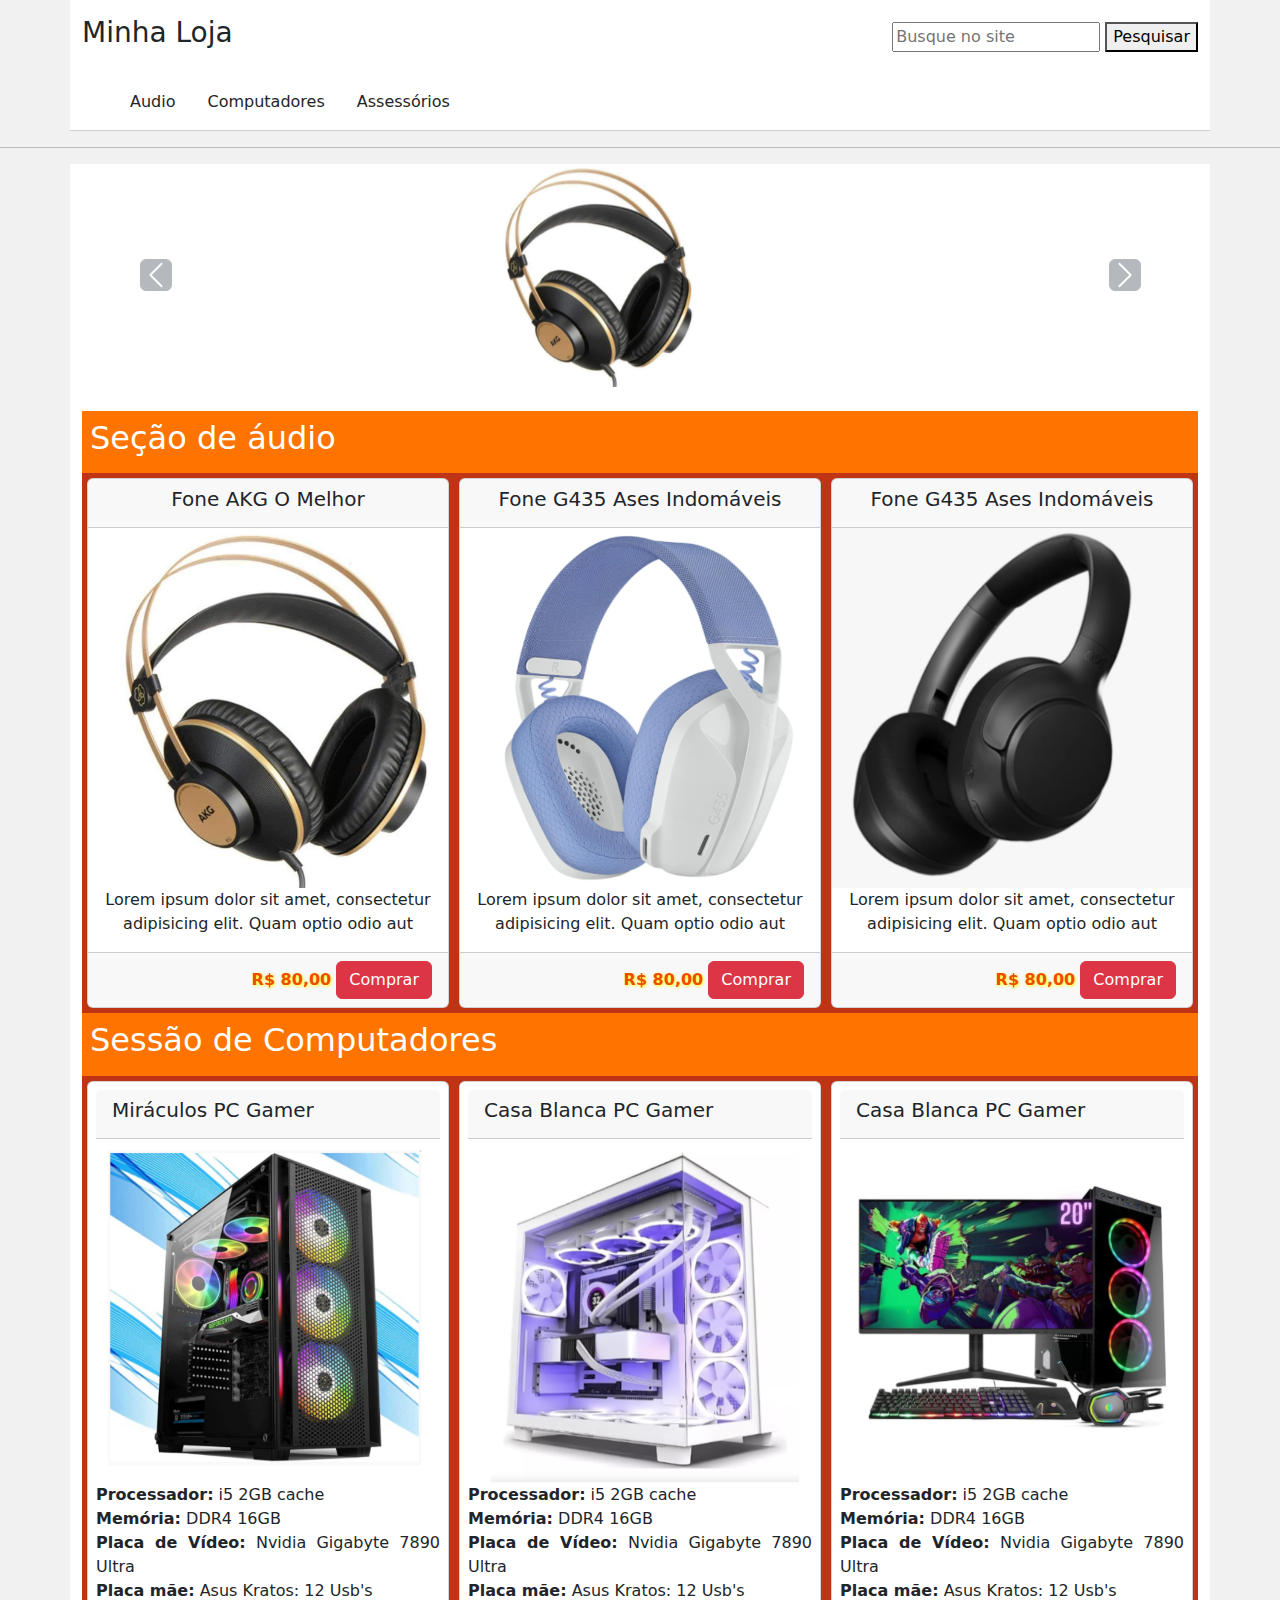
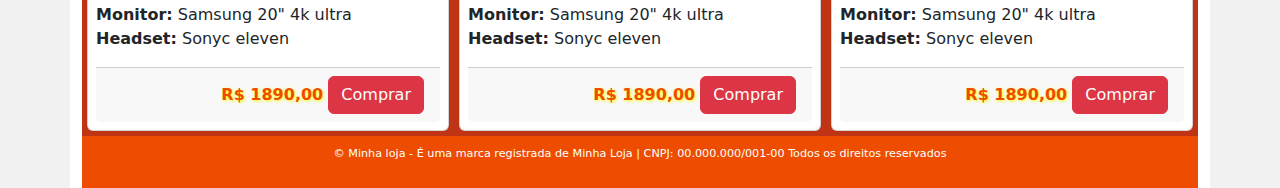
<file: index.html>
<!DOCTYPE html>
<html lang="pt-br">
    <head>
        <meta charset="UTF-8">
        <meta name="viewport" content="width=device-width, initial-scale=1.0">
        <!--Aqui abaixo fica o link do css em boostrap-->
        <link rel="stylesheet" href="./lib/bootstrap.min.css">
        <link rel="stylesheet" href="./main.css">

        <title>Minha Loja</title>
    </head>

<!-- Aqui começa a página-->
<body>
        <header class="container">
            <div class="containerHeader">
                <h3>Minha Loja</h3>
                <form>
                    <input type="search" placeholder="Busque no site">
                    <button type="submit">Pesquisar</button>
                </form>
            </div>
            <nav>
                <ul class="menu">
                    <li>
                            Audio
                        <ul class="submenu">

                            <li>
                                <a href="#HeadesetG">Headeset G</a>
                                </li>
                                 <li>
                                    <a href="#HeadesetP">Headeset P</a>
                                    </li>
                                    <li>
                                        <a href="#FoneG">Fones Grande</a>
                                    </li>
                                    <li>
                                        <a href="#FoneP">Fones Pequeno</a>
                                    </li>
                                    <li>
                                    <a href="#CaixaDeSom">Caixa de Som</a>
                                </li>
                                <li>
                                <a href="#Microfones">Microfones</a>
                            </li>
                        </ul>
                    </li>

                    <li>
                        Computadores
                        <ul class="submenu">
                            <li>
                                <a href="#Computadores">Computadores</a>
                            </li>
                            <li>
                                <a href="#Notebooks">Notebooks</a>
                            </li>




                            <li>
                                <a href="#FonteATX">Fonte ATX</a>
                            </li>
                            <li>
                                <a href="#Gabinetes">Gabinetes</a>
                            </li>
                            <li>
                                <a href="#KitPlacaMaeProcessMem">Kit Processador Placa Mãe Memoria</a>
                            </li>
                        </ul>
                    </li>

                    <li>
                        Assessórios
                        <ul class="submenu">
                            <li>
                                <a href="#">Adaptadores</a>
                            </li>
                            <li>
                                <a href="#">Cabos</a>
                            </li>
                            <li>
                                <a href="#HDExterno">HD Externo</a>
                            </li>
                            <li>
                                <a href="#Mouse">Mouse</a>
                            </li>
                            <li>
                                <a href="#MousePad">Mouse Pad</a>
                            </li>
                            <li>
                                <a href="#Teclado">Teclado</a>
                            </li>
                            
                        </ul>
                    </li>
                </ul>
                <div class="clear"></div>
            </nav>

        </header>

            <hr />
        <div class="container">
            <div class="row">
<!--Aqui temos um carousel de imagens dos produtos-->
                    <div id="carousel-produtos" class="carousel slide" data-bs-ride="carousel">
                        <div class="carousel-inner">
                            <div data-bs-interval="700" class="carousel-item active">
                                <img src="./imagens/Fone01.jpg" alt="Fone headset AKG">
                            </div>
                            <div class="carousel-item">
                                <img src="./imagens/Fone02.png" alt="Fone headset G435">
                            </div>
                            <div class="carousel-item">
                                <img src="./imagens/Fone03.png" alt="Fone headset Black 8">
                            </div>
                            <div class="carousel-item">
                                <img src="./imagens/PC Gamer 01.png" alt="PC Gamer Black Cooler Color">
                            </div>
                            <div class="carousel-item">
                                <img src="./imagens/PC Gamer 02.png" alt="PC Gamer Casa Blanca">
                            </div>
                            <div class="carousel-item">
                                <img src="./imagens/PC Gamer 03.png" alt="PC Gamer Completo">
                            </div>
                        </div>
                            <button data-bs-target="#carousel-produtos" data-bs-slide="prev" class="carousel-control-prev" type="button">
                                <span class="carousel-control-prev-icon btn btn-secondary"></span>
                            </button>

                            <button data-bs-target="#carousel-produtos" data-bs-slide="next" class="carousel-control-next" type="button">
                                <span class="carousel-control-next-icon btn btn-secondary"></span>
                            </button>
                        </div>
            </div>

        <br />

<!--Aqui entra a linha 1 de produtos-->
            <div id="produtos" class="row g-0" style="background-color: rgb(190, 52, 21);" >
                <div id="Audio" class="header" style="background-color: rgb(255, 115, 0); color: rgb(255, 255, 255); padding: 8px;">
                    <h2>Seção de áudio</h2>
                </div>
                    <div class="col-sm-12 col-md-6 col-lg-4" style="padding: 5px;">
                        <div class="card" style="text-align: center;">
                            <div class="card-header">
                                <h5>Fone AKG O Melhor</h5>
                            </div>
                                <img style="width: 100%;" src="./imagens/Fone01.jpg" alt="">
                            <div class="car-body">
                                <p>Lorem ipsum dolor sit amet, consectetur adipisicing elit. Quam optio odio aut</p>
                            </div>
                            <div class="card-footer" style="text-align: end;">
                                <strong style="text-shadow: 1px 1px 3px #ffff00; color: rgb(238, 76, 0); ">R$ 80,00</strong>
                                <a href="#" class="btn btn-danger">Comprar</a>
                            </div>
                        </div>
                    </div>

                    <div class="col-sm-12 col-md-6 col-lg-4" style="padding: 5px;">
                        <div class="card" style="text-align: center;">
                            <div class="card-header">
                                <h5>Fone G435 Ases Indomáveis</h5>
                            </div>
                                <img style="width: 100%;" src="./imagens/Fone02.png" alt="">
                            <div class="car-body">
                                <p>Lorem ipsum dolor sit amet, consectetur adipisicing elit. Quam optio odio aut</p>
                            </div>
                            <div class="card-footer" style="text-align: end;">
                                <strong style="text-shadow: 1px 1px 3px #ffff00; color: rgb(238, 76, 0); ">R$ 80,00</strong>
                                <a href="#" class="btn btn-danger">Comprar</a>
                            </div>
                        </div>
                    </div>

                    <div class="col-sm-12 col-md-6 col-lg-4" style="padding: 5px;">
                        <div class="card" style="text-align: center;">
                            <div class="card-header">
                                <h5>Fone G435 Ases Indomáveis</h5>
                            </div>
                                <img style="width: 100%;" src="./imagens/Fone03.png" alt="">
                            <div class="car-body">
                                <p>Lorem ipsum dolor sit amet, consectetur adipisicing elit. Quam optio odio aut</p>
                            </div>
                            <div class="card-footer" style="text-align: end;">
                                <strong style="text-shadow: 1px 1px 3px #ffff00; color: rgb(238, 76, 0); ">R$ 80,00</strong>
                                <a href="#" class="btn btn-danger">Comprar</a>
                            </div>
                        </div>
                    </div>
                </div>
<!--Aqui entra a linha 2 de produtos-->
            <div id="produtos" class="row g-0" style="background-color: rgb(190, 52, 21);" >
                    <div id="Computadores" class="header" style="background-color: rgb(255, 115, 0); color: rgb(255, 255, 255); padding: 8px;">
                        <h2>Sessão de Computadores</h2>
                    </div>
                <div class="col-sm-12 col-md-6 col-lg-4" style="padding: 5px;">
                    <div class="card" style="text-align: justify; padding: 8px;">
                        <div class="card-header">
                            <h5>Miráculos PC Gamer</h5>
                        </div>
                            <img style="width: 100%;" src="./imagens/PC Gamer 01.png" alt="">
                        <div class="car-body">
                            <p><strong>Processador:</strong> i5 2GB cache 
                                <br />
                                <strong>Memória:</strong> DDR4 16GB
                                <br />
                                <strong>Placa de Vídeo:</strong> Nvidia Gigabyte 7890 Ultra
                                <br />
                                <strong>Placa mãe:</strong> Asus Kratos: 12 Usb's
                                <br/>
                                <strong>Monitor:</strong> Samsung 20" 4k ultra
                                <br />
                                <strong>Headset:</strong> Sonyc eleven
                            </p>
                        </div>
                        <div class="card-footer" style="text-align: end;">
                            <strong style="text-shadow: 1px 1px 3px #ffff00; color: rgb(238, 76, 0); ">R$ 1890,00</strong>
                            <a href="#" class="btn btn-danger">Comprar</a>
                        </div>
                    </div>
                </div>

                <div class="col-sm-12 col-md-6 col-lg-4" style="padding: 5px;">
                    <div class="card" style="text-align: justify; padding: 8px;">
                        <div class="card-header">
                            <h5>Casa Blanca PC Gamer</h5>
                        </div>
                            <img style="width: 100%;" src="./imagens/PC Gamer 02.png" alt="">
                        <div class="car-body">
                            <p><strong>Processador:</strong> i5 2GB cache 
                                <br />
                                <strong>Memória:</strong> DDR4 16GB
                                <br />
                                <strong>Placa de Vídeo:</strong> Nvidia Gigabyte 7890 Ultra
                                <br />
                                <strong>Placa mãe:</strong> Asus Kratos: 12 Usb's
                                <br/>
                                <strong>Monitor:</strong> Samsung 20" 4k ultra
                                <br />
                                <strong>Headset:</strong> Sonyc eleven
                            </p>
                        </div>
                        <div class="card-footer" style="text-align: end;">
                            <strong style="text-shadow: 1px 1px 3px #ffff00; color: rgb(238, 76, 0); ">R$ 1890,00</strong>
                            <a href="#" class="btn btn-danger">Comprar</a>
                        </div>
                    </div>
                </div>

                <div class="col-sm-12 col-md-6 col-lg-4" style="padding: 5px;">
                    <div class="card" style="text-align: justify; padding: 8px;">
                        <div class="card-header">
                            <h5>Casa Blanca PC Gamer</h5>
                        </div>
                            <img style="width: 100%;" src="./imagens/PC Gamer 03.png" alt="">
                        <div class="car-body">
                            <p><strong>Processador:</strong> i5 2GB cache 
                                <br />
                                <strong>Memória:</strong> DDR4 16GB
                                <br />
                                <strong>Placa de Vídeo:</strong> Nvidia Gigabyte 7890 Ultra
                                <br />
                                <strong>Placa mãe:</strong> Asus Kratos: 12 Usb's
                                <br/>
                                <strong>Monitor:</strong> Samsung 20" 4k ultra
                                <br />
                                <strong>Headset:</strong> Sonyc eleven
                            </p>
                        </div>
                        <div class="card-footer" style="text-align: end;">
                            <strong style="text-shadow: 1px 1px 3px #ffff00; color: rgb(238, 76, 0); ">R$ 1890,00</strong>
                            <a href="#" class="btn btn-danger">Comprar</a>
                        </div>
                    </div>
                </div>
            </div>
            <div class="footer container">
                <p>&copy; Minha loja - É uma marca registrada de Minha Loja | CNPJ: 00.000.000/001-00 Todos os direitos reservados</p>
            </div>
        </div>

    <script src="./lib/bootstrap.bundle.min.js"></script>
</body>
</html>
</file>
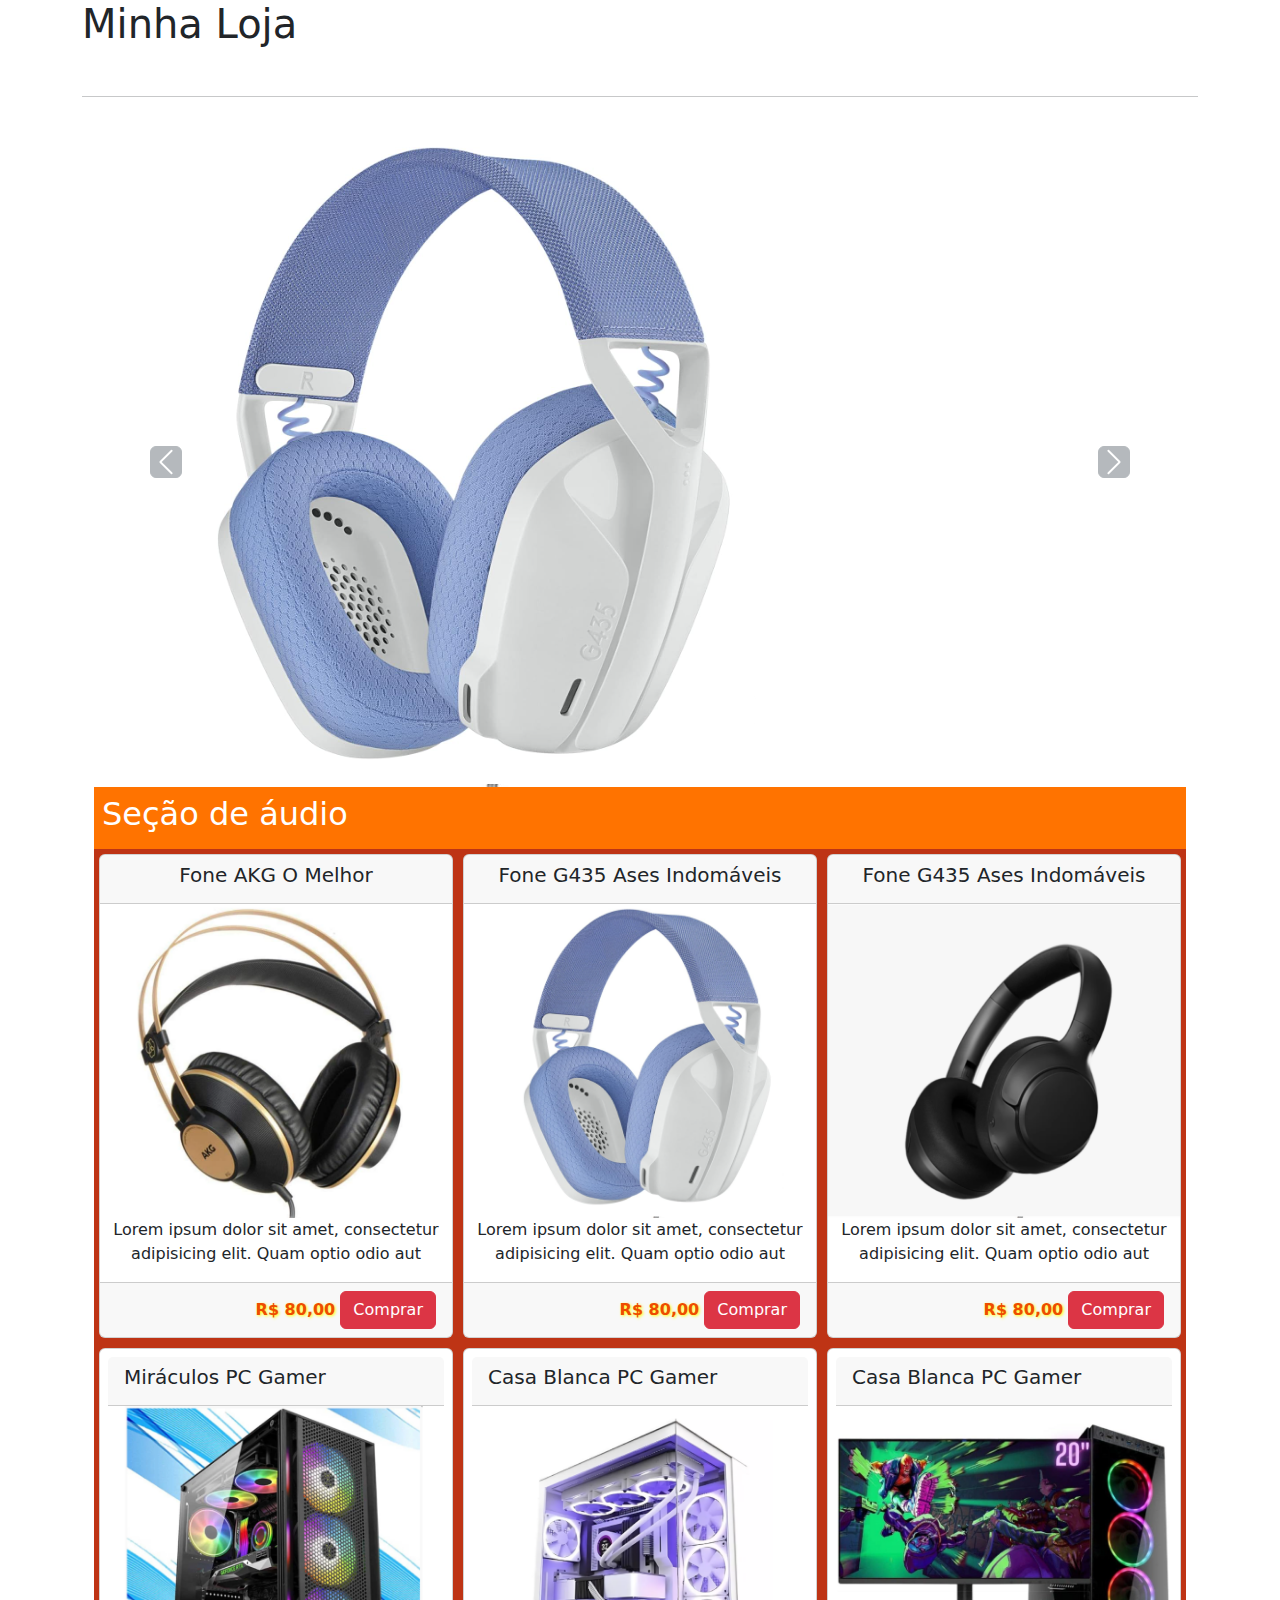
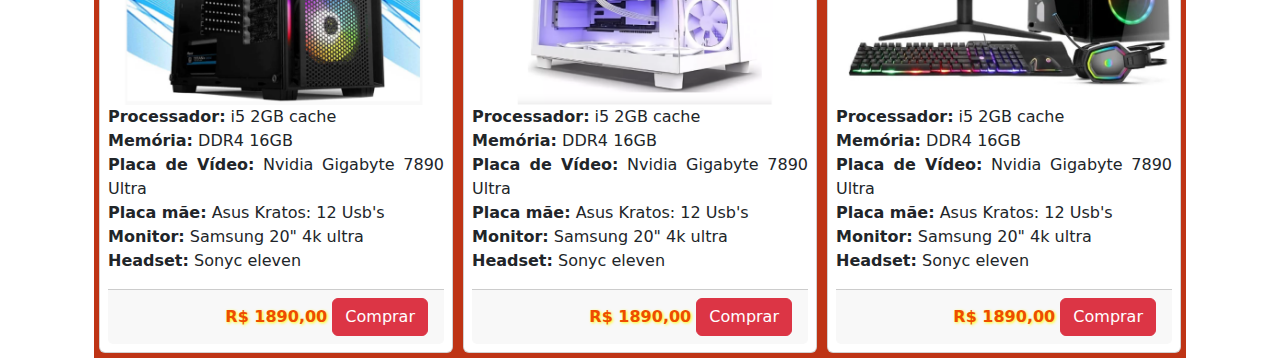
<file: temostech/index.html>
<!DOCTYPE html>
<html lang="pt-br">
<head>
    <meta charset="UTF-8">
    <meta name="viewport" content="width=device-width, initial-scale=1.0">
    <!--Aqui abaixo fica o link do css em boostrap-->
    <link rel="stylesheet" href="./lib/bootstrap.min.css">

    <title>Minha Loja</title>
</head>
<body>
    <div class="container">
        <header>
            <h1>Minha Loja</h1>
        </header>
        <br />
        <hr />
        <br />
    <div class="container">
        <div class="row">
    <!--Aqui temos um carousel de imagens dos produtos-->
    <div id="carousel-produtos" class="carousel slide" data-bs-ride="carousel">
        <div class carousel-inner>
            <div data-bs-interval="700" class="carousel-item active">
                <img src="./imagens/Fone01.png" alt="Fone headset AKG">
            </div>
            <div class="carousel-item">
                <img src="./imagens/Fone02.png" alt="Fone headset G435">
            </div>
            <div class="carousel-item">
                <img src="./imagens/Fone03.png" alt="Fone headset Black 8">
            </div>
            <div class="carousel-item">
                <img src="./imagens/PC Gamer 01.png" alt="PC Gamer Black Cooler Color">
            </div>
            <div class="carousel-item">
                <img src="./imagens/PC Gamer 02.png" alt="PC Gamer Casa Blanca">
            </div>
            <div class="carousel-item">
                <img src="./imagens/PC Gamer 03.png" alt="PC Gamer Completo">
            </div>
        </div>
            <button data-bs-target="#carousel-produtos" data-bs-slide="prev" class="carousel-control-prev" type="button">
                <span class="carousel-control-prev-icon btn btn-secondary"></span>
            </button>

            <button data-bs-target="#carousel-produtos" data-bs-slide="next" class="carousel-control-next" type="button">
                <span class="carousel-control-next-icon btn btn-secondary"></span>
            </button>
        </div>
    </div>


        <!--Aqui entra a linha 1 de produtos-->
        <div id="produtos" class="row g-0" style="background-color: rgb(190, 52, 21);" >
            <div class="header" style="background-color: rgb(255, 115, 0); color: rgb(255, 255, 255); padding: 8px;">
                <h2>Seção de áudio</h2>
            </div>
                <div class="col-sm-12 col-md-6 col-lg-4" style="padding: 5px;">
                    <div class="card" style="text-align: center;">
                        <div class="card-header">
                            <h5>Fone AKG O Melhor</h5>
                        </div>
                            <img style="width: 100%;" src="./imagens/Fone01.png" alt="">
                        <div class="car-body">
                            <p>Lorem ipsum dolor sit amet, consectetur adipisicing elit. Quam optio odio aut</p>
                        </div>
                        <div class="card-footer" style="text-align: end;">
                            <strong style="text-shadow: 1px 1px 3px #ffff00; color: rgb(238, 76, 0); ">R$ 80,00</strong>
                            <a href="#" class="btn btn-danger">Comprar</a>
                        </div>
                    </div>
                </div>

                <div class="col-sm-12 col-md-6 col-lg-4" style="padding: 5px;">
                    <div class="card" style="text-align: center;">
                        <div class="card-header">
                            <h5>Fone G435 Ases Indomáveis</h5>
                        </div>
                            <img style="width: 100%;" src="./imagens/Fone02.png" alt="">
                        <div class="car-body">
                            <p>Lorem ipsum dolor sit amet, consectetur adipisicing elit. Quam optio odio aut</p>
                        </div>
                        <div class="card-footer" style="text-align: end;">
                            <strong style="text-shadow: 1px 1px 3px #ffff00; color: rgb(238, 76, 0); ">R$ 80,00</strong>
                            <a href="#" class="btn btn-danger">Comprar</a>
                        </div>
                    </div>
                </div>

                <div class="col-sm-12 col-md-6 col-lg-4" style="padding: 5px;">
                    <div class="card" style="text-align: center;">
                        <div class="card-header">
                            <h5>Fone G435 Ases Indomáveis</h5>
                        </div>
                            <img style="width: 100%;" src="./imagens/Fone03.png" alt="">
                        <div class="car-body">
                            <p>Lorem ipsum dolor sit amet, consectetur adipisicing elit. Quam optio odio aut</p>
                        </div>
                        <div class="card-footer" style="text-align: end;">
                            <strong style="text-shadow: 1px 1px 3px #ffff00; color: rgb(238, 76, 0); ">R$ 80,00</strong>
                            <a href="#" class="btn btn-danger">Comprar</a>
                        </div>
                    </div>
                </div>

        <!--Aqui entra a linha 2 de produtos-->
            <div class="col-sm-12 col-md-6 col-lg-4" style="padding: 5px;">
                <div class="card" style="text-align: justify; padding: 8px;">
                    <div class="card-header">
                        <h5>Miráculos PC Gamer</h5>
                    </div>
                        <img style="width: 100%;" src="./imagens/PC Gamer 01.png" alt="">
                    <div class="car-body">
                        <p><strong>Processador:</strong> i5 2GB cache 
                            <br />
                            <strong>Memória:</strong> DDR4 16GB
                            <br />
                            <strong>Placa de Vídeo:</strong> Nvidia Gigabyte 7890 Ultra
                            <br />
                            <strong>Placa mãe:</strong> Asus Kratos: 12 Usb's
                            <br/>
                            <strong>Monitor:</strong> Samsung 20" 4k ultra
                            <br />
                            <strong>Headset:</strong> Sonyc eleven
                        </p>
                    </div>
                    <div class="card-footer" style="text-align: end;">
                        <strong style="text-shadow: 1px 1px 3px #ffff00; color: rgb(238, 76, 0); ">R$ 1890,00</strong>
                        <a href="#" class="btn btn-danger">Comprar</a>
                    </div>
                </div>
            </div>

            <div class="col-sm-12 col-md-6 col-lg-4" style="padding: 5px;">
                <div class="card" style="text-align: justify; padding: 8px;">
                    <div class="card-header">
                        <h5>Casa Blanca PC Gamer</h5>
                    </div>
                        <img style="width: 100%;" src="./imagens/PC Gamer 02.png" alt="">
                    <div class="car-body">
                        <p><strong>Processador:</strong> i5 2GB cache 
                            <br />
                            <strong>Memória:</strong> DDR4 16GB
                            <br />
                            <strong>Placa de Vídeo:</strong> Nvidia Gigabyte 7890 Ultra
                            <br />
                            <strong>Placa mãe:</strong> Asus Kratos: 12 Usb's
                            <br/>
                            <strong>Monitor:</strong> Samsung 20" 4k ultra
                            <br />
                            <strong>Headset:</strong> Sonyc eleven
                        </p>
                    </div>
                    <div class="card-footer" style="text-align: end;">
                        <strong style="text-shadow: 1px 1px 3px #ffff00; color: rgb(238, 76, 0); ">R$ 1890,00</strong>
                        <a href="#" class="btn btn-danger">Comprar</a>
                    </div>
                </div>
            </div>

            <div class="col-sm-12 col-md-6 col-lg-4" style="padding: 5px;">
                <div class="card" style="text-align: justify; padding: 8px;">
                    <div class="card-header">
                        <h5>Casa Blanca PC Gamer</h5>
                    </div>
                        <img style="width: 100%;" src="./imagens/PC Gamer 03.png" alt="">
                    <div class="car-body">
                        <p><strong>Processador:</strong> i5 2GB cache 
                            <br />
                            <strong>Memória:</strong> DDR4 16GB
                            <br />
                            <strong>Placa de Vídeo:</strong> Nvidia Gigabyte 7890 Ultra
                            <br />
                            <strong>Placa mãe:</strong> Asus Kratos: 12 Usb's
                            <br/>
                            <strong>Monitor:</strong> Samsung 20" 4k ultra
                            <br />
                            <strong>Headset:</strong> Sonyc eleven
                        </p>
                    </div>
                    <div class="card-footer" style="text-align: end;">
                        <strong style="text-shadow: 1px 1px 3px #ffff00; color: rgb(238, 76, 0); ">R$ 1890,00</strong>
                        <a href="#" class="btn btn-danger">Comprar</a>
                    </div>
                </div>
            </div>
        </div>
    </div>
</div>

    <script src="./lib/bootstrap.bundle.min.js"></script>
</body>
</html>
</file>
<file: main.css>
body {
    background-color: #f1f1f1;
}

.containerHeader {
    display: flex;
    justify-content: space-between;
    align-items: center;
}

header {
    padding: 16px 0 0;
    border-bottom: 1px solid #ccc;
    z-index: 4;

}

/*Aqui são as configurações do menu li*/
.menu > li {
    float: left;
    list-style: none;
    padding: 16px;
    position: relative;
    z-index: 4;

}

/*Aqui estão as ações do submenu*/

.submenu {
    display: none;
    border: 1px solid rgb(238, 76, 0);
    background-color: rgba(23, 17, 7, 0.5);
    position: absolute;
    left: 0;
    max-width: 400px;
    top: 100%;
    padding: 8px;

}

.submenu li {
    display: block;
    padding: 8px;
    z-index: 4; 

}

.submenu li a {
    color: #fff;
}

.clear {
    clear: both;
}

.menu li:hover .submenu {
    display: block;
}

.menu > li:hover {
    border-color: red;
}

.container {
    background-color: #fff;
}

.footer {
    padding: 10px;
    background-color: rgb(238, 76, 0);
    color: #fff;
}
.footer p {
    font-size: 0.7em;
    text-align: center;
}

/* Área Desktop*/
@media screen and (min-width: 993px) and (max-width: 1920px) {
    .carousel .carousel-inner .carousel-item > img {
    max-width: 20%;
    margin-left: 400px;
    }

    .container > img {
        z-index: 1;
    }
}

/* Área Smartphone*/
@media screen and (min-width: 768px) and (max-width: 992px) {
    .carousel .carousel-inner .carousel-item > img {
    max-width: 50%;
    margin-left: 150px;
    }
}
</file>
